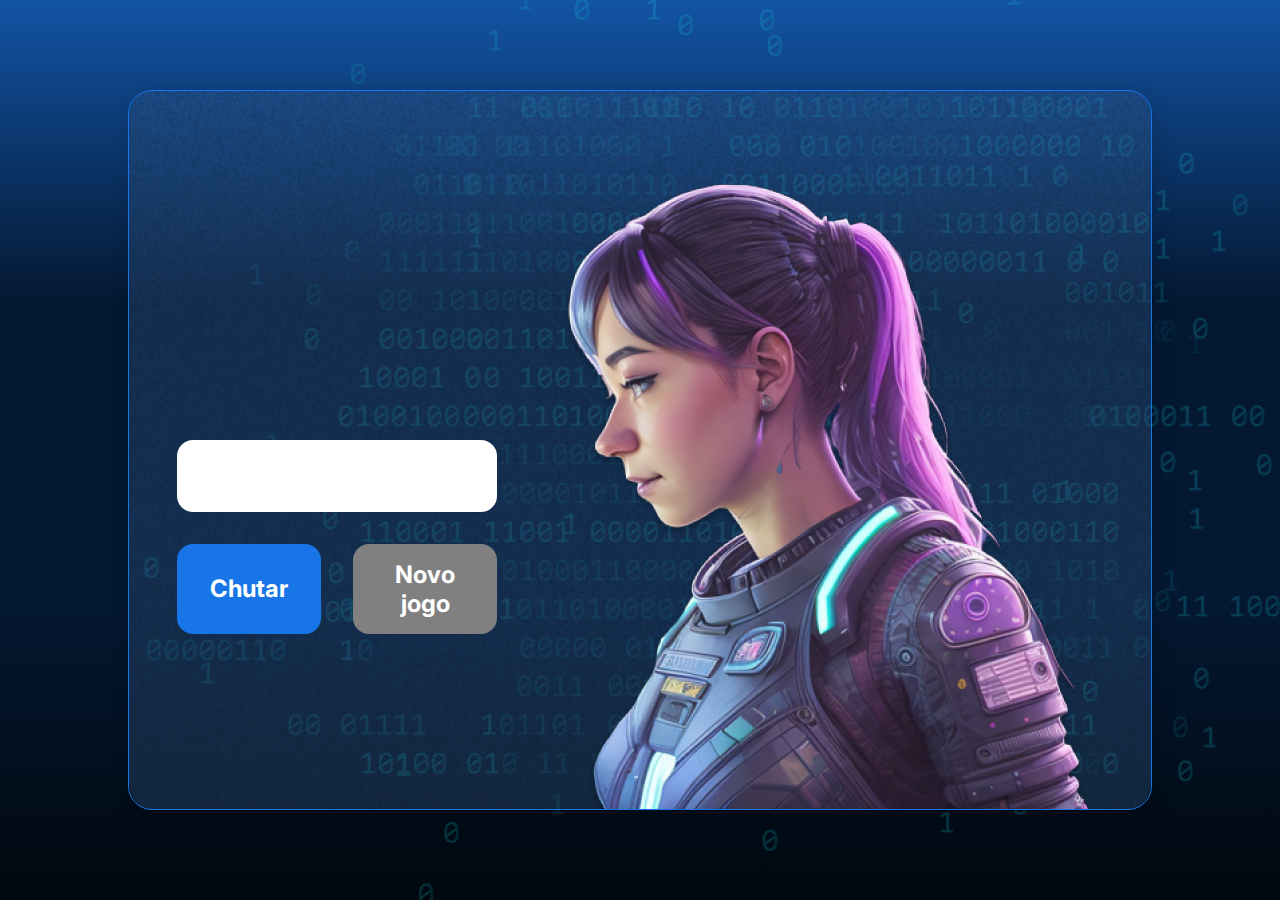
<file: Lógica de programação explore funções e listas/js-curso-2-aula1/index.html>
<!DOCTYPE html>
<html lang="pt-br">

<head>
    <meta charset="UTF-8">
    <meta name="viewport" content="width=device-width, initial-scale=1.0">
    <script src="https://code.responsivevoice.org/responsivevoice.js"></script>
    <link rel="preconnect" href="https://fonts.googleapis.com">
    <link rel="preconnect" href="https://fonts.gstatic.com" crossorigin>
    <link href="https://fonts.googleapis.com/css2?family=Chakra+Petch:wght@700&family=Inter:wght@400;700&display=swap"
        rel="stylesheet">
    <link rel="stylesheet" href="style.css">
    <title>JS Game</title>
</head>

<body>

    <div class="container">
        <div class="container__conteudo">
            <div class="container__informacoes">
                <div class="container__texto">
                    <h1></h1>
                    <p class="texto__paragrafo"></p>
                </div>
                <input type="number" min="1" max="10" class="container__input">
                <div class="chute container__botoes">
                    <button onclick="verificarChute()" class="container__botao">Chutar</button>
                    <button onclick="" id="reiniciar" class="container__botao" disabled>Novo jogo</button>
                </div>
            </div>
            <img src="./img/ia.png" alt="Uma pessoa olhando para a esquerda" class="container__imagem-pessoa" />
        </div>
    </div>




    <script src="app.js" defer></script>
</body>

</html>
</file>
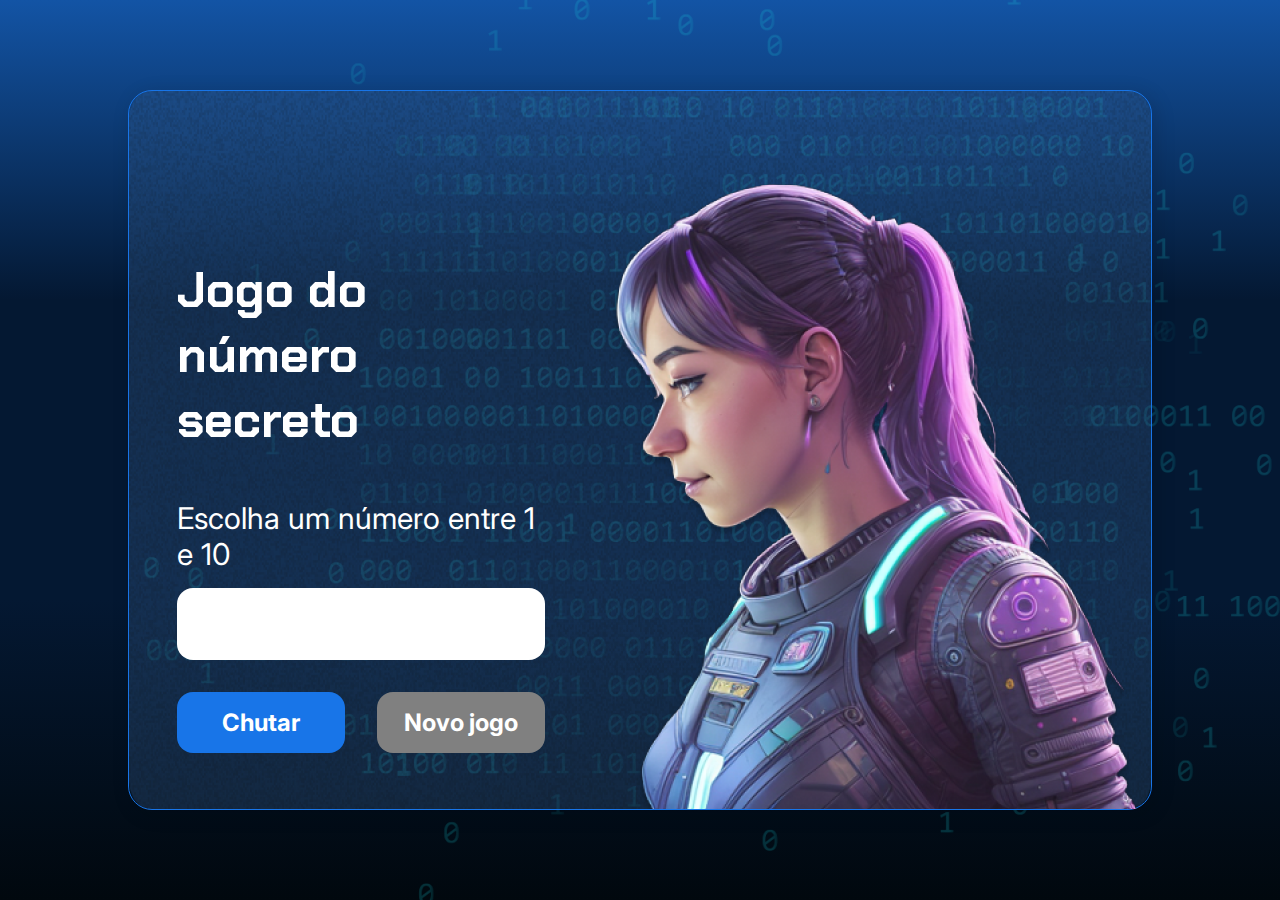
<file: Lógica de programação explore funções e listas/js-curso-2-aulas/index.html>
<!DOCTYPE html>
<html lang="pt-br">

<head>
    <meta charset="UTF-8">
    <meta name="viewport" content="width=device-width, initial-scale=1.0">
    <link rel="preconnect" href="https://fonts.googleapis.com">
    <link rel="preconnect" href="https://fonts.gstatic.com" crossorigin>
    <link href="https://fonts.googleapis.com/css2?family=Chakra+Petch:wght@700&family=Inter:wght@400;700&display=swap"
        rel="stylesheet">
    <link rel="stylesheet" href="style.css">
    <title>JS Game</title>
</head>

<body>

    <div class="container">
        <div class="container__conteudo">
            <div class="container__informacoes">
                <div class="container__texto">
                    <h1></h1>
                    <p class="texto__paragrafo"></p>
                </div>
                <input type="number" min="1" max="10" class="container__input">
                <div class="chute container__botoes">
                    <button onclick="verificarChute()" class="container__botao">Chutar</button>
                    <button onclick="reiniciarJogo()" id="reiniciar" class="container__botao" disabled>Novo jogo</button>
                </div>
            </div>
            <img src="./img/ia.png" alt="Uma pessoa olhando para a esquerda" class="container__imagem-pessoa" />
        </div>
    </div>




    <script src="app.js" defer></script>
</body>

</html>
</file>
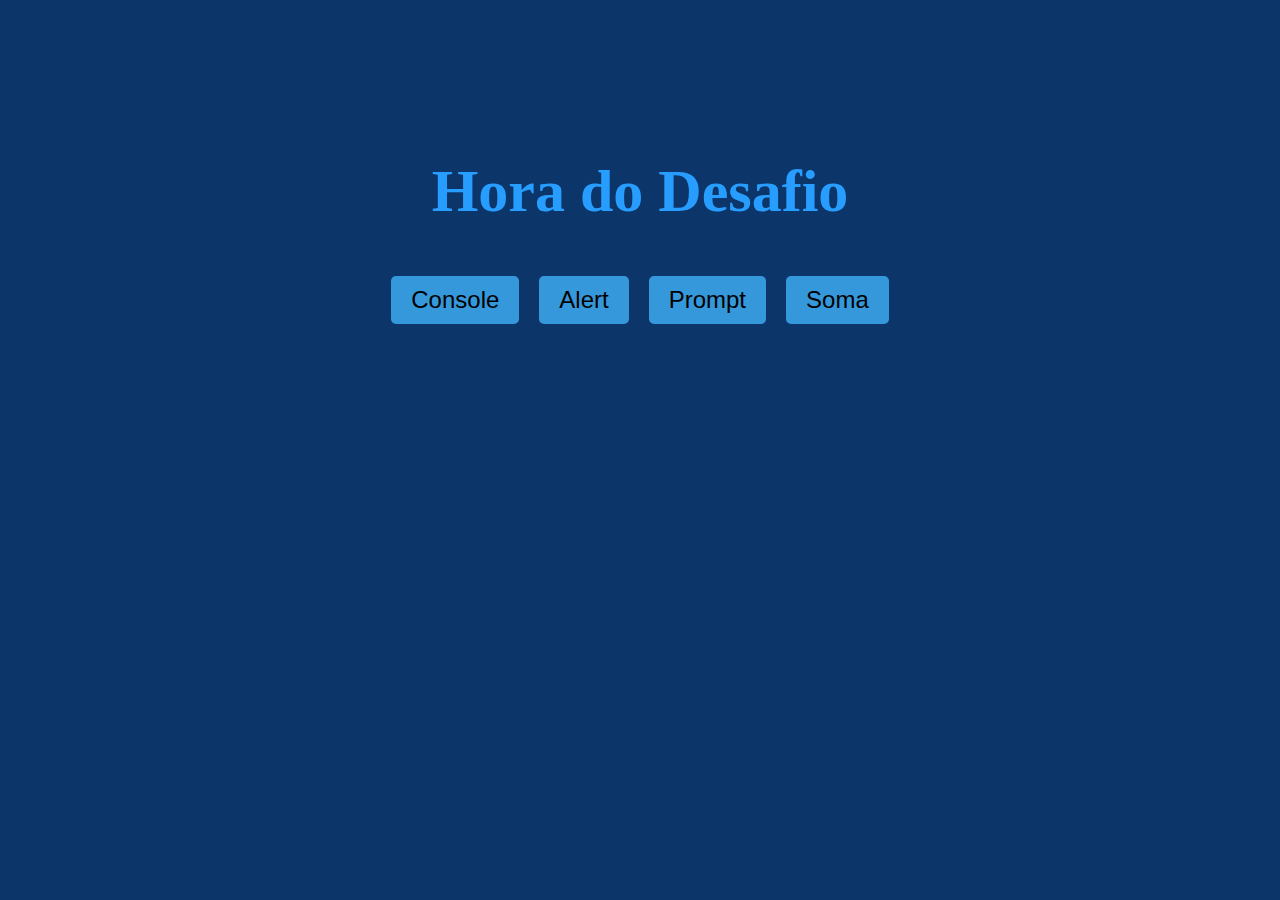
<file: Lógica de programação explore funções e listas/js-curso-2-desafio_1/index.html>
<!DOCTYPE html>
<html lang="en">
<head>
    <meta charset="UTF-8">
    <meta name="viewport" content="width=device-width, initial-scale=1.0">
    <link rel="stylesheet" href="style.css">
    <title>Document</title>
</head>
<body>
    <header>
        <h1></h1>
    </header>
    <main class="container">
        <button onclick="" class="button">Console</button>
        <button onclick="" class="button">Alert</button>
        <button onclick="" class="button">Prompt</button>
        <button onclick="" class="button">Soma</button>
    </main>

      <script src="app.js"></script>
</body>
</html>
</file>
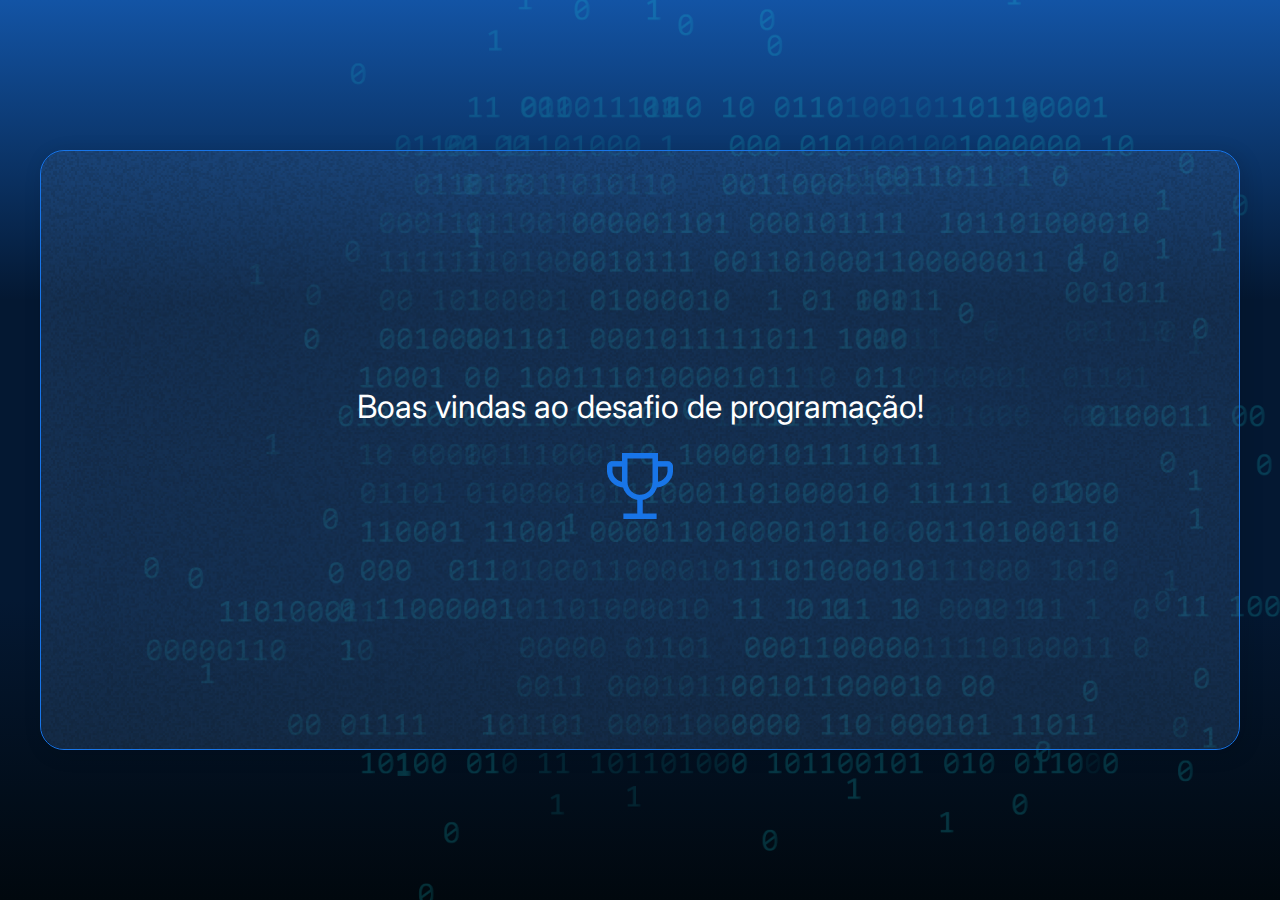
<file: Lógica de programação explore funções e listas/js-curso-2-desafio_2/index.html>
<!DOCTYPE html>
<html lang="en">

<head>
    <meta charset="UTF-8">
    <meta name="viewport" content="width=device-width, initial-scale=1.0">
    <link rel="preconnect" href="https://fonts.googleapis.com">
    <link rel="preconnect" href="https://fonts.gstatic.com" crossorigin>
    <link href="https://fonts.googleapis.com/css2?family=Chakra+Petch:wght@700&family=Inter:wght@400;700&display=swap"
        rel="stylesheet">
    <link rel="stylesheet" href="style.css">
    <title>Desafio JS</title>
</head>

<body>
    <div class="container">
        <div class="container__conteudo">
            <div class="container__informacoes">
                <div class="container__texto">
                    <h2>Boas vindas ao desafio de programação!</h2>
                </div>
                <img src="./img/trophy.png" alt="ícone de um troféu" />
            </div>
        </div>
    </div>
    <script src="app.js" defer></script>
</body>

</html>
</file>
<file: Lógica de programação explore funções e listas/js-curso-2-aula1/style.css>
* {
    box-sizing: border-box;
    margin: 0;
    padding: 0;
    color: white;
}

body {
    background: linear-gradient(#1354A5 0%, #041832 33.33%, #041832 66.67%, #01080E 100%);
    height: 100vh;
    display: flex;
    align-items: center;
    justify-content: center;
}


body::before {
    background-image: url("img/code.png");
    background-repeat: no-repeat;
    background-position: right;
    content: "";
    display: block;
    position: absolute;
    width: 100%;
    height: 100%;
    opacity: 0.4;
}

.container {
    width: 80%;
    height: 80%;
    display: flex;
    align-items: center;
    justify-content: space-between;
    border-radius: 24px;
    border: 1px solid #1875E8;
    box-shadow: 4px 4px 20px 0px rgba(1, 8, 14, 0.15);
    background-image: url("img/Ruido.png");
    background-size: 100% 100%;
    position: relative;
}


.container__conteudo {
    display: flex;
    align-items: center;
    position: absolute;
    bottom: 0;
}

.container__informacoes {
    flex: 1;
    padding: 3rem;
}

.container__botao {
    border-radius: 16px;
    background: #1875E8;
    padding: 16px 24px;
    width: 100%;
    font-size: 24px;
    font-weight: 700;
    border: none;
    margin-top: 2rem;
}

.container__texto {
    margin: 16px 0 16px 0;
}

.container__texto-azul {
    color: #1875E8;
}

.container__input {
    width: 100%;
    height: 72px;
    border-radius: 16px;
    background-color: #FFF;
    border: none;
    color: #1875E8;
    padding: 2rem;
    font-size: 24px;
    font-weight: 700;
    font-family: 'Inter', sans-serif;
}

.container__botoes {
    display: flex;
    gap: 2em;
}

h1 {
    font-family: 'Chakra Petch', sans-serif;
    font-size: 72px;
    padding-bottom: 3rem;
}

p,
button {
    font-family: 'Inter', sans-serif;
}

.texto__paragrafo {
    font-size: 32px;
    font-weight: 400;
}

button:disabled {
    background-color: gray;
}

@media screen and (max-width: 1250px) {

    h1 {
        font-size: 50px;
    }

    .container__botao {
        font-size: 16px;
    }


    .texto__paragrafo {
        font-size: 24px;
    }

    .container__imagem-pessoa {
        display: none;
    }

    .container__conteudo {
        display: block;
        position: inherit;
    }

    .container__informacoes {
        padding: 1rem
    }
}
</file>
<file: Lógica de programação explore funções e listas/js-curso-2-aulas/style.css>
* {
    box-sizing: border-box;
    margin: 0;
    padding: 0;
    color: white;
}

body {
    background: linear-gradient(#1354A5 0%, #041832 33.33%, #041832 66.67%, #01080E 100%);
    height: 100vh;
    display: flex;
    align-items: center;
    justify-content: center;
}


body::before {
    background-image: url("img/code.png");
    background-repeat: no-repeat;
    background-position: right;
    content: "";
    display: block;
    position: absolute;
    width: 100%;
    height: 100%;
    opacity: 0.4;
}

.container {
    width: 80%;
    height: 80%;
    display: flex;
    align-items: center;
    justify-content: space-between;
    border-radius: 24px;
    border: 1px solid #1875E8;
    box-shadow: 4px 4px 20px 0px rgba(1, 8, 14, 0.15);
    background-image: url("img/Ruido.png");
    background-size: 100% 100%;
    position: relative;
}


.container__conteudo {
    display: flex;
    align-items: center;
    position: absolute;
    bottom: 0;
}

.container__informacoes {
    flex: 1;
    padding: 3rem;
}

.container__botao {
    border-radius: 16px;
    background: #1875E8;
    padding: 16px 24px;
    width: 100%;
    font-size: 24px;
    font-weight: 700;
    border: none;
    margin-top: 2rem;
}

.container__texto {
    margin: 16px 0 16px 0;
}

.container__texto-azul {
    color: #1875E8;
}

.container__input {
    width: 100%;
    height: 72px;
    border-radius: 16px;
    background-color: #FFF;
    border: none;
    color: #1875E8;
    padding: 2rem;
    font-size: 24px;
    font-weight: 700;
    font-family: 'Inter', sans-serif;
}

.container__botoes {
    display: flex;
    gap: 2em;
}

h1 {
    font-family: 'Chakra Petch', sans-serif;
    font-size: 50px;
    padding-bottom: 3rem;
}

p,
button {
    font-family: 'Inter', sans-serif;
}

.texto__paragrafo {
    font-size: 30px;
    font-weight: 400;
}

button:disabled {
    background-color: gray;
}

@media screen and (max-width: 1250px) {

    h1 {
        font-size: 50px;
    }

    .container__botao {
        font-size: 16px;
    }


    .texto__paragrafo {
        font-size: 24px;
    }

    .container__imagem-pessoa {
        display: none;
    }

    .container__conteudo {
        display: block;
        position: inherit;
    }

    .container__informacoes {
        padding: 1rem
    }
}
</file>
<file: Lógica de programação explore funções e listas/js-curso-2-desafio_1/style.css>
header {
  text-align: center;
  font-size: 30px;
  color: #279EFF;
}

main, html {
  margin: 0;
  padding: 0;
  height: 50%;
  display: flex;
  justify-content: center;
  align-items: center;
  background-color: #0C356A;
}

.container {
  text-align: center;
  color: #279EFF;
}

.button {
  padding: 10px 20px;
  margin: 10px;
  font-size: 24px;
  border: none;
  background-color: #3498db;
  cursor: pointer;
  border-radius: 5px;
}

.button:hover {
  background-color: #2980b9;
}
</file>
<file: Lógica de programação explore funções e listas/js-curso-2-desafio_2/style.css>
* {
    box-sizing: border-box;
    margin: 0;
    padding: 0;
    color: white;
}

body {
    background: linear-gradient(#1354A5 0%, #041832 33.33%, #041832 66.67%, #01080E 100%);
    height: 100vh;
    display: flex;
    align-items: center;
    justify-content: center;
}


body::before {
    background-image: url("img/code.png");
    background-repeat: no-repeat;
    background-position: right;
    content: "";
    display: block;
    position: absolute;
    width: 100%;
    height: 100%;
    opacity: 0.4;
}

.container {
    width: 1200px;
    height: 600px;
    display: flex;
    align-items: center;
    justify-content: space-between;
    border-radius: 24px;
    border: 1px solid #1875E8;
    box-shadow: 4px 4px 20px 0px rgba(1, 8, 14, 0.15);
    background-image: url("img/Ruido.png");
    background-size: 100% 100%;
    position: relative;
}

.container__conteudo {
    display: flex;
    align-items: center;
    justify-content: center;
    height: 100%; 
    width: 100%; 
}

.container__informacoes {
    display: flex;
    align-items: center;
    justify-content: center;
    flex-direction: column;
}

.container__botao {
    border-radius: 16px;
    background: #1875E8;
    padding: 16px 24px;
    width: 100%;
    font-size: 24px;
    font-weight: 700;
    border: none;
    margin-top: 16px;
}

.container__texto {
    margin: 16px 0 16px 0;
}

.container__texto-azul {
    color: #1875E8;
}

h1 {
    font-family: 'Chakra Petch', sans-serif;
    font-size: 72px;
}

h2,
p,
button {
    font-family: 'Inter', sans-serif;
}

h2 {
    font-size: 32px;
    font-weight: 400;
}
</file>
